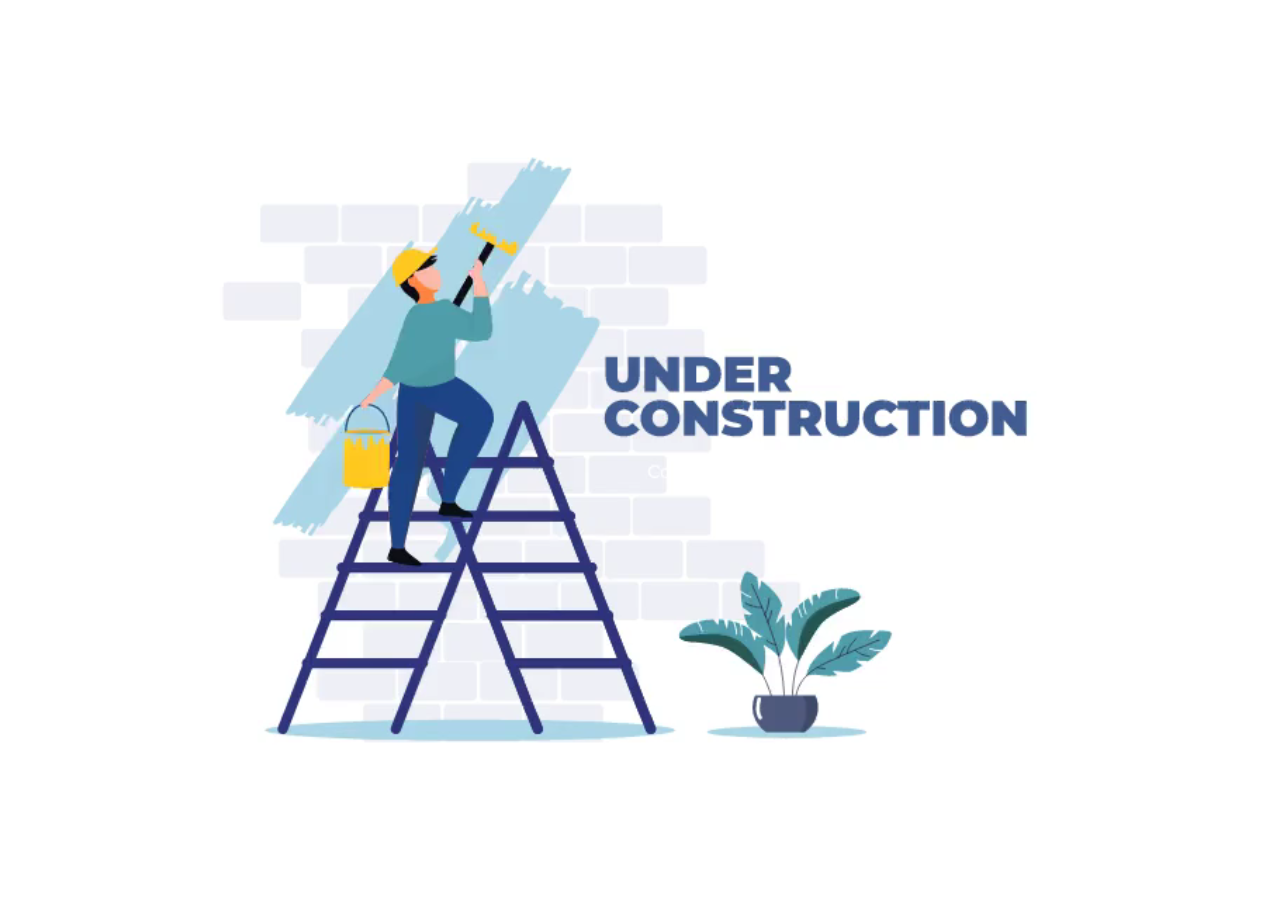
<file: all.html>
<!DOCTYPE html>
<html>
<head>
<style type="text/css">

body, html {
    height: 100%;
    margin: 0;
}

.video-container {
    display: flex;
    justify-content: center;
    align-items: center;
    height: 100%;
}

video {
    max-width: 100%;
    max-height: 100%;
}

    </style>
</head>
<body>
    <div class="video-container">
        <video width="1080" height="1620">
            <source src="anime.mp4" type="video/mp4">
            <!-- You can add multiple <source> elements with different formats for broader browser compatibility -->
            <!-- Example: <source src="path/to/your/video.webm" type="video/webm"> -->
            
        </video>
    </div>
</body>
</html>
</file>
